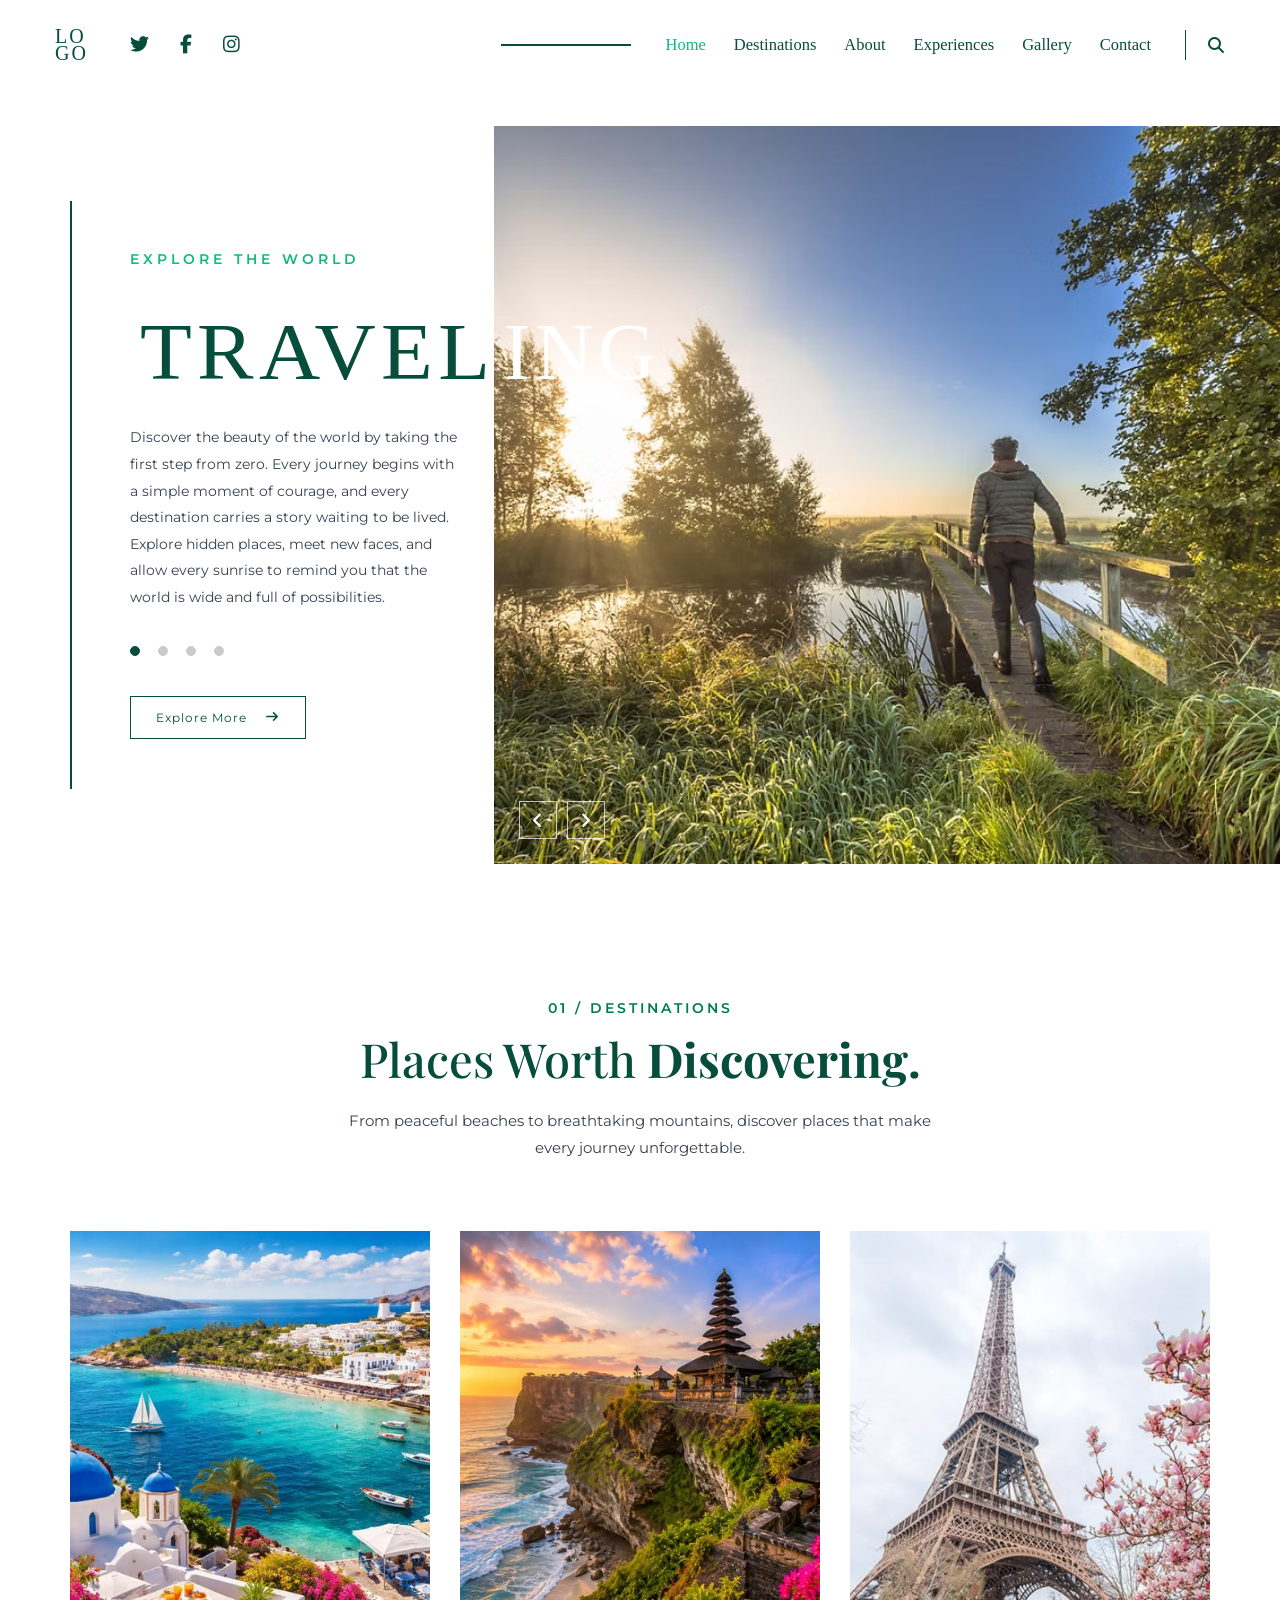
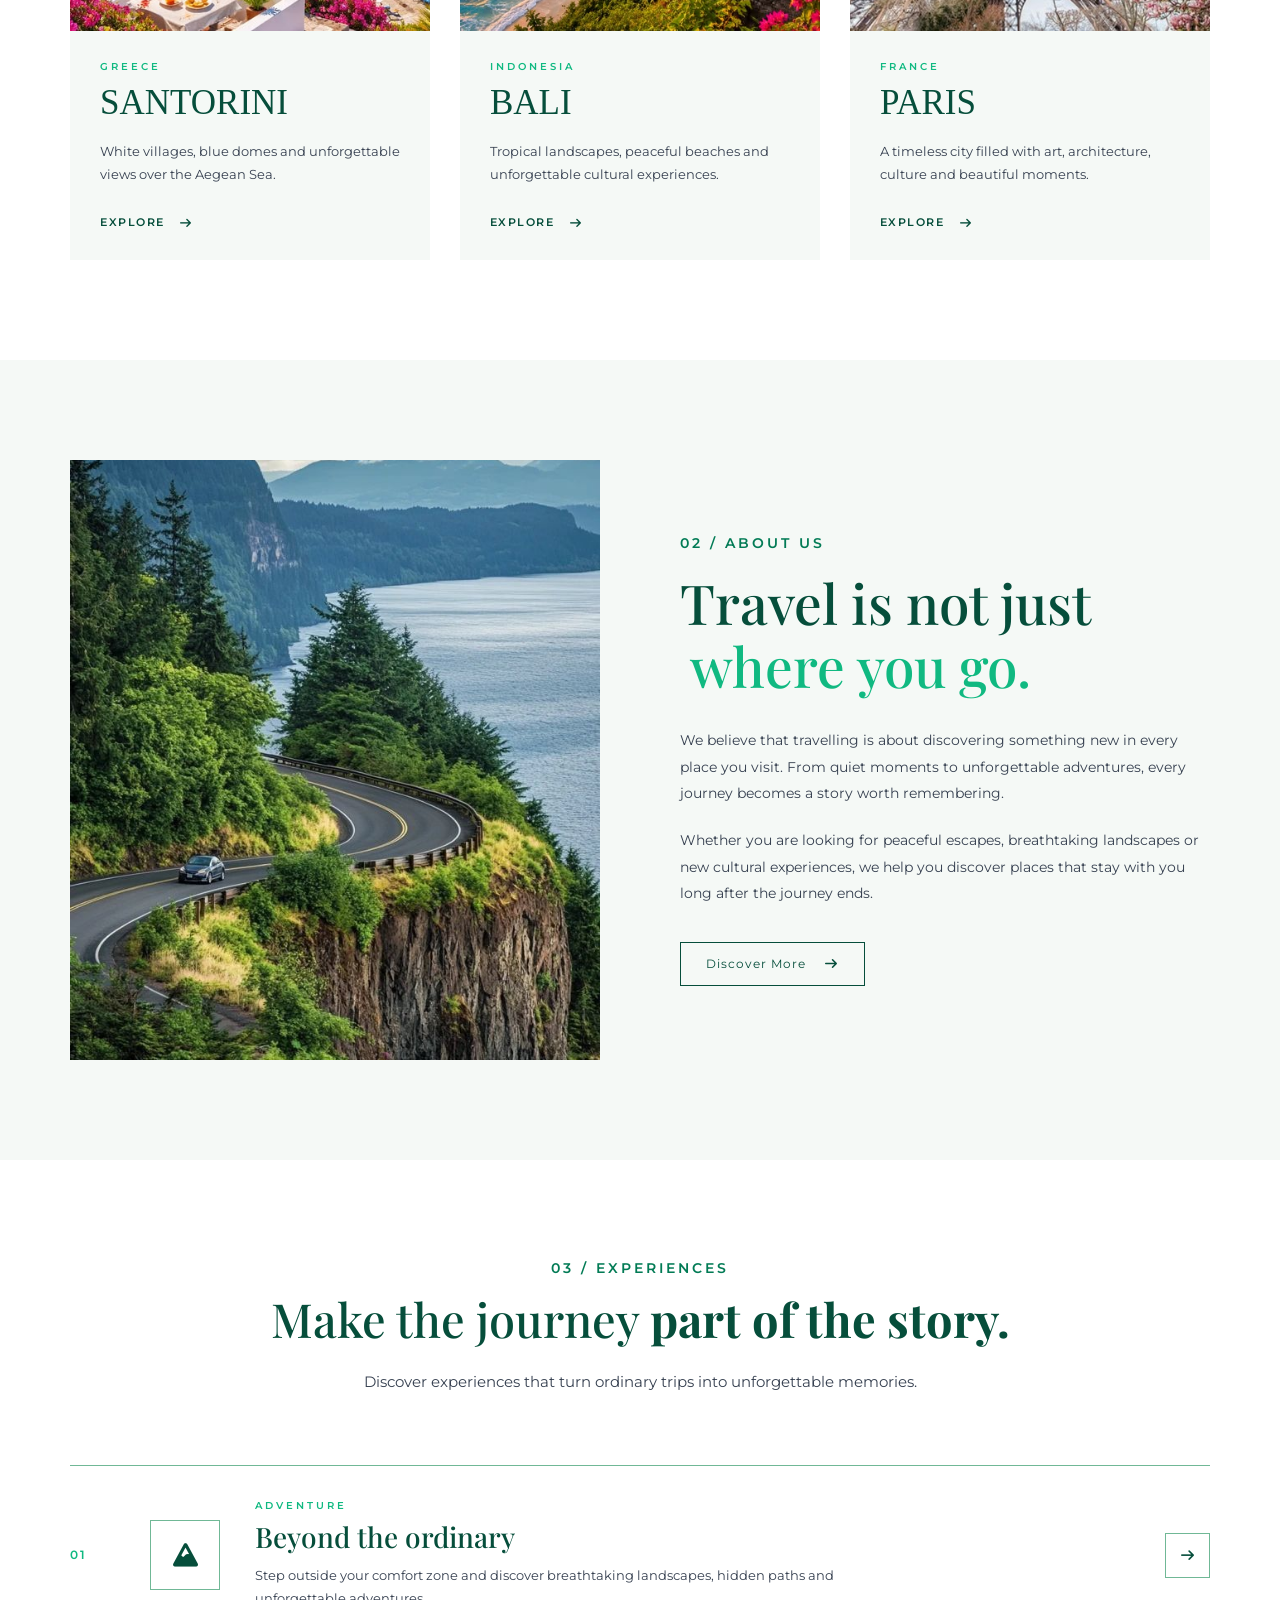
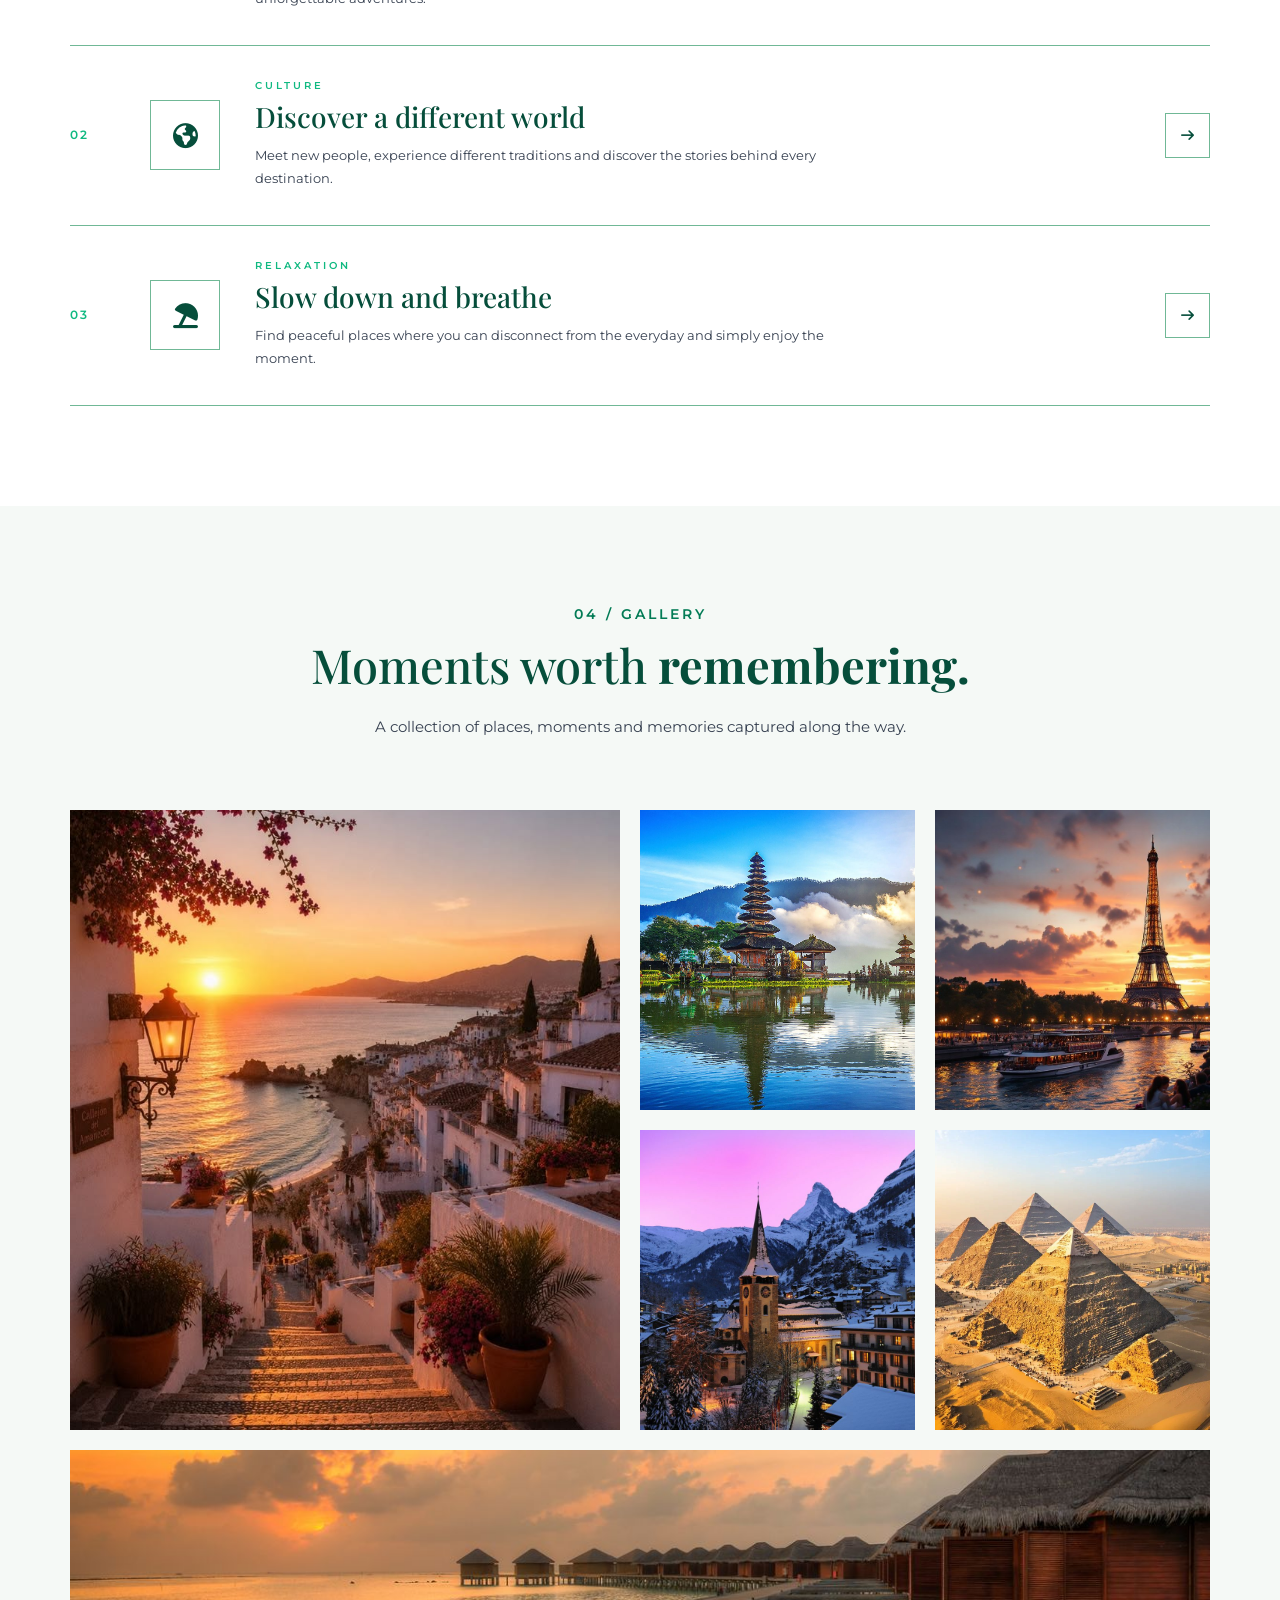
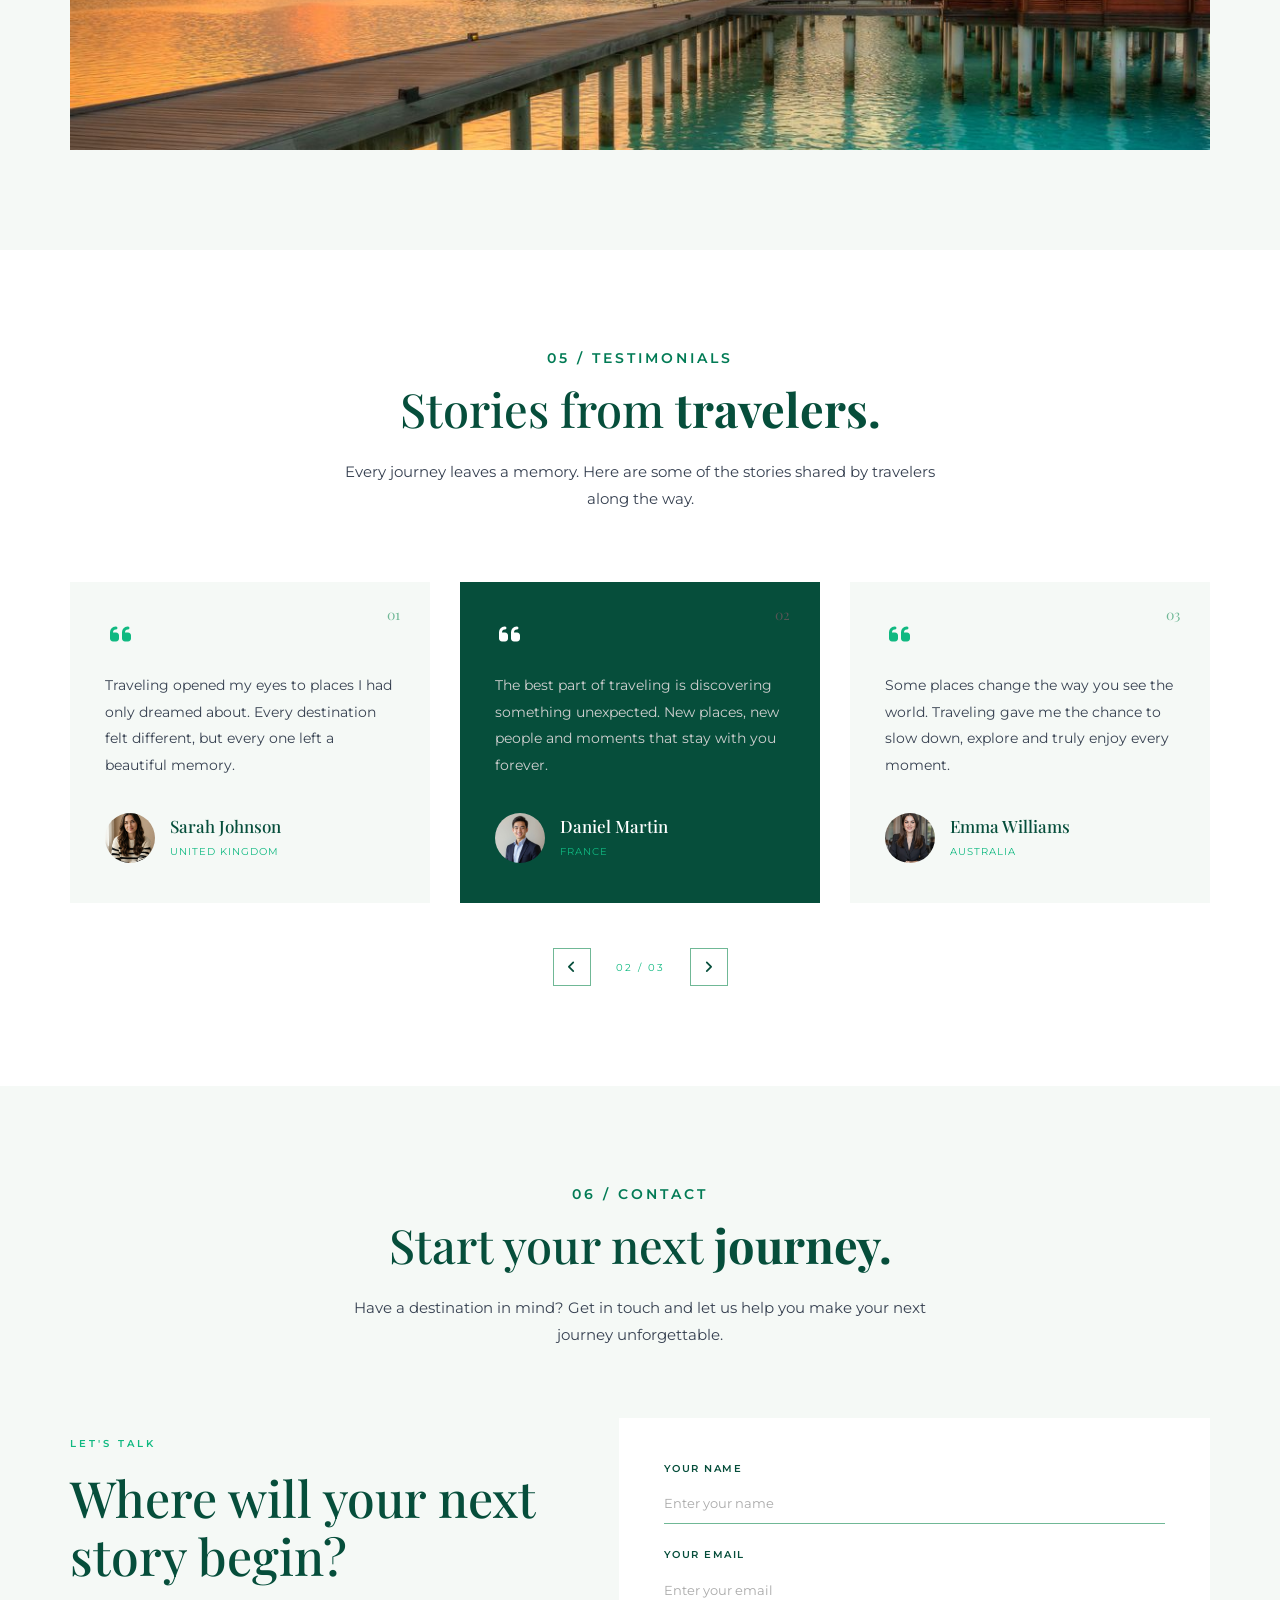
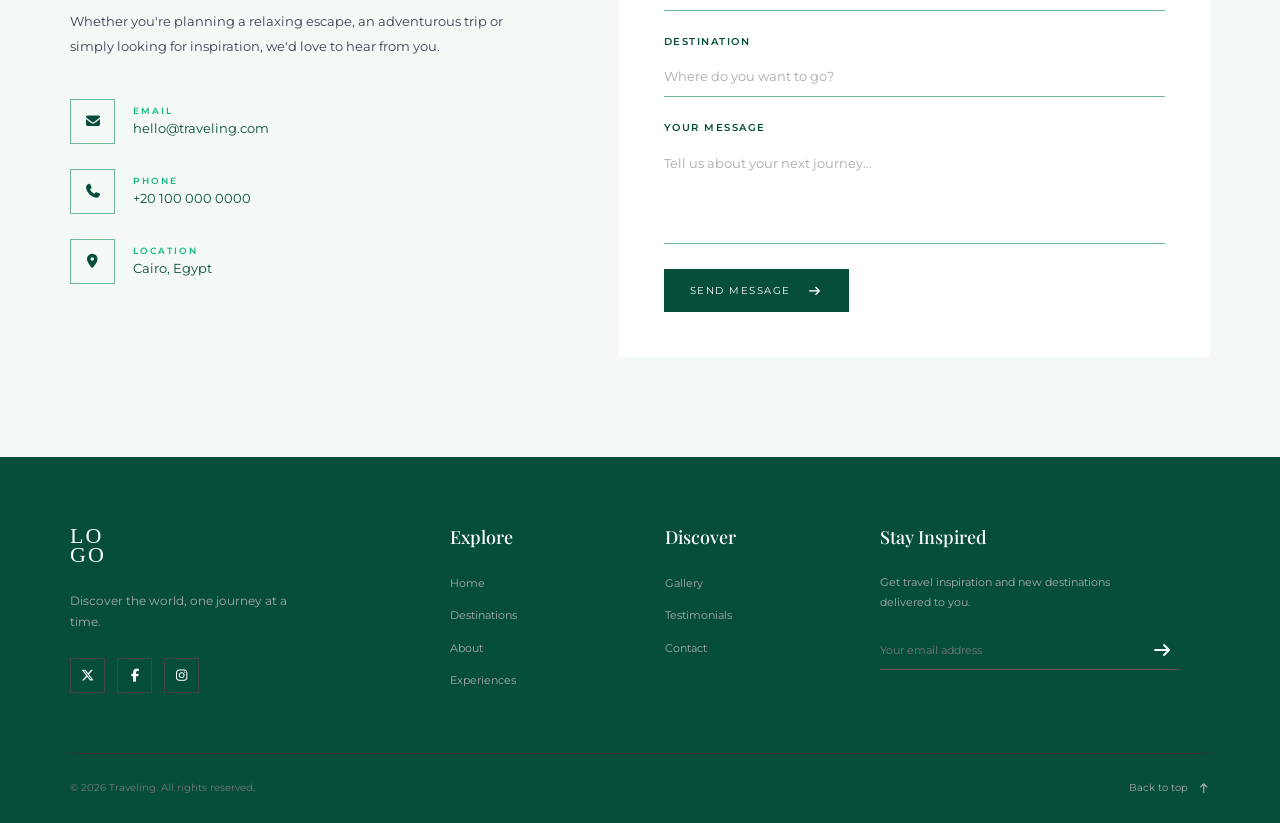
<file: index.html>
<!DOCTYPE html>
<html lang="en">

<head>
    <meta charset="UTF-8">
    <meta name="description" content="Travelling Website - Explore the World">
    <meta name="viewport" content="width=device-width, initial-scale=1">
    <title>Travelling Website</title>
    <link rel="stylesheet" href="Css/normalize.css">
    <link rel="stylesheet" href="Css/all.min.css">
    <link rel="stylesheet" href="Css/style.css">
    <link rel="stylesheet" href="Css/mediaquery.css">
    <link rel="icon" href="images/flight.png">
    <link rel="preconnect" href="https://fonts.googleapis.com">
    <link rel="preconnect" href="https://fonts.gstatic.com" crossorigin>
    <link
        href="https://fonts.googleapis.com/css2?family=Montserrat:wght@400;500;600;700&family=Playfair+Display:wght@500;600;700&display=swap"
        rel="stylesheet">
</head>

<body>
    <!--Nav Bar-->
    <header>
        <div class="container">
            <div class="logo-bar">
                <a href="#" class="logo">LO<span>GO</span></a>
                <div class="social-menu">
                    <i class="fa-solid fa-bars social-toggle"></i>
                    <div class="social-icons">
                        <a href="#" aria-label="Twitter"><i class="fa-brands fa-twitter"></i></a>
                        <a href="#" aria-label="Facebook"><i class="fa-brands fa-facebook-f"></i></a>
                        <a href="#" aria-label="Instagram"><i class="fa-brands fa-instagram"></i></a>
                    </div>
                </div>
            </div>

            <nav>
                <i class="fa-solid fa-bars toggle-menu"></i>
                <ul>
                    <li><a href="#home" class="active">Home</a></li>
                    <li><a href="#destinations">Destinations</a></li>
                    <li><a href="#about">About</a></li>
                    <li><a href="#experiences">Experiences</a></li>
                    <li><a href="#gallery">Gallery</a></li>
                    <li><a href="#contact">Contact</a></li>
                </ul>
                <div class="search">
                    <i class="fas fa-search"></i>
                </div>
            </nav>
        </div>
    </header>

    <!--Landing-->
    <div class="landing" id="home">
        <div class="landing-content">
            <div class="landing-text">
                <span class="landing-subtitle">Explore the world</span>
                <h1>
                    <span class="travel-word">Travel</span><span class="ing-word">ing</span>
                </h1>
                <p>Discover the beauty of the world by taking the first step from zero. Every journey begins with a
                    simple moment of courage, and every destination carries a story waiting to be lived. Explore hidden
                    places, meet new faces, and allow every sunrise to remind you that the world is wide and full of
                    possibilities.</p>

                <ul class="bullets">
                    <li class="active"></li>
                    <li></li>
                    <li></li>
                    <li></li>
                </ul>

                <a href="#destinations" class="main-button">
                    Explore More
                    <i class="fas fa-arrow-right"></i>
                </a>
            </div>

            <div class="landing-image">
                <img src="images/Travel Photo2.avif" alt="Beautiful travel destination">
                <div class="image-arrows">
                    <i class="fas fa-angle-left change-background fa-2x"></i>
                    <i class="fas fa-angle-right change-background fa-2x"></i>
                </div>
            </div>
        </div>
    </div>

    <!--Destination-->
    <div class="destinations" id="destinations">
        <div class="container">
            <div class="main-heading">
                <span>01 / DESTINATIONS</span>
                <h2>Places Worth <strong>Discovering.</strong></h2>
                <p>From peaceful beaches to breathtaking mountains, discover places that make every journey
                    unforgettable.</p>
            </div>

            <div class="destinations-content">
                <div class="destination-card">
                    <div class="destination-image">
                        <img src="images/Santorini.jpg" alt="Santorini Greece">
                    </div>
                    <div class="destination-info">
                        <span>Greece</span>
                        <h3>Santorini</h3>
                        <p>White villages, blue domes and unforgettable views over the Aegean Sea.</p>
                        <a href="https://www.getyourguide.com/en-gb/santorini-l753/" target="_blank"
                            rel="noopener noreferrer">
                            Explore <i class="fas fa-arrow-right"></i>
                        </a>
                    </div>
                </div>

                <div class="destination-card">
                    <div class="destination-image">
                        <img src="images/Bali.jpg" alt="Bali Indonesia">
                    </div>
                    <div class="destination-info">
                        <span>Indonesia</span>
                        <h3>Bali</h3>
                        <p>Tropical landscapes, peaceful beaches and unforgettable cultural experiences.</p>
                        <a href="https://www.getyourguide.com/en-gb/bali-l347/" target="_blank"
                            rel="noopener noreferrer">
                            Explore <i class="fas fa-arrow-right"></i>
                        </a>
                    </div>
                </div>

                <div class="destination-card">
                    <div class="destination-image">
                        <img src="images/France.jpg" alt="Paris France">
                    </div>
                    <div class="destination-info">
                        <span>France</span>
                        <h3>Paris</h3>
                        <p>A timeless city filled with art, architecture, culture and beautiful moments.</p>
                        <a href="https://www.getyourguide.com/en-gb/paris-l16/" target="_blank"
                            rel="noopener noreferrer">
                            Explore <i class="fas fa-arrow-right"></i>
                        </a>
                    </div>
                </div>
            </div>
        </div>
    </div>

    <!--About-->
    <div class="about" id="about">
        <div class="container">
            <div class="about-content">
                <div class="about-image">
                    <img src="images/about.jpg" alt="Travel landscape">
                </div>
                <div class="about-text">
                    <span class="about-label">02 / ABOUT US</span>
                    <h2>Travel is not just <strong>where you go.</strong></h2>
                    <p>We believe that travelling is about discovering something new in every place you visit. From
                        quiet moments to unforgettable adventures, every journey becomes a story worth remembering.</p>
                    <p>Whether you are looking for peaceful escapes, breathtaking landscapes or new cultural
                        experiences, we help you discover places that stay with you long after the journey ends.</p>
                    <a href="#experiences" class="about-button">
                        Discover More <i class="fas fa-arrow-right"></i>
                    </a>
                </div>
            </div>
        </div>
    </div>

    <!--Experience-->
    <div class="experiences" id="experiences">
        <div class="container">
            <div class="main-heading">
                <span>03 / EXPERIENCES</span>
                <h2>Make the journey <strong>part of the story.</strong></h2>
                <p>Discover experiences that turn ordinary trips into unforgettable memories.</p>
            </div>
            <div class="experiences-content">
                <div class="experience-item">
                    <span class="experience-number">01</span>
                    <div class="experience-icon">
                        <i class="fas fa-mountain"></i>
                    </div>
                    <div class="experience-info">
                        <span>Adventure</span>
                        <h3>Beyond the ordinary</h3>
                        <p>Step outside your comfort zone and discover breathtaking landscapes, hidden paths and
                            unforgettable adventures.</p>
                    </div>
                    <a href="#" class="experience-arrow" aria-label="Read more about adventure">
                        <i class="fas fa-arrow-right"></i>
                    </a>
                </div>

                <div class="experience-item">
                    <span class="experience-number">02</span>
                    <div class="experience-icon">
                        <i class="fas fa-earth-americas"></i>
                    </div>
                    <div class="experience-info">
                        <span>Culture</span>
                        <h3>Discover a different world</h3>
                        <p>Meet new people, experience different traditions and discover the stories behind every
                            destination.</p>
                    </div>
                    <a href="#" class="experience-arrow" aria-label="Read more about culture">
                        <i class="fas fa-arrow-right"></i>
                    </a>
                </div>

                <div class="experience-item">
                    <span class="experience-number">03</span>
                    <div class="experience-icon">
                        <i class="fas fa-umbrella-beach"></i>
                    </div>
                    <div class="experience-info">
                        <span>Relaxation</span>
                        <h3>Slow down and breathe</h3>
                        <p>Find peaceful places where you can disconnect from the everyday and simply enjoy the moment.
                        </p>
                    </div>
                    <a href="#" class="experience-arrow" aria-label="Read more about relaxation">
                        <i class="fas fa-arrow-right"></i>
                    </a>
                </div>
            </div>
        </div>
    </div>

    <!--Gallery-->
    <div class="gallery" id="gallery">
        <div class="container">
            <div class="main-heading">
                <span>04 / GALLERY</span>
                <h2>Moments worth <strong>remembering.</strong></h2>
                <p>A collection of places, moments and memories captured along the way.</p>
            </div>

            <div class="gallery-content">
                <div class="gallery-item gallery-large">
                    <img src="images/gallery1.jpg" alt="Santorini Greece">
                    <div class="gallery-overlay">
                        <span>Greece</span>
                        <h3>Santorini</h3>
                        <i class="fas fa-arrow-right"></i>
                    </div>
                </div>

                <div class="gallery-item">
                    <img src="images/gallery2.jpg" alt="Bali Indonesia">
                    <div class="gallery-overlay">
                        <span>Indonesia</span>
                        <h3>Bali</h3>
                        <i class="fas fa-arrow-right"></i>
                    </div>
                </div>

                <div class="gallery-item">
                    <img src="images/gallery3.jpg" alt="Paris France">
                    <div class="gallery-overlay">
                        <span>France</span>
                        <h3>Paris</h3>
                        <i class="fas fa-arrow-right"></i>
                    </div>
                </div>

                <div class="gallery-item">
                    <img src="images/gallery4.jpg" alt="Swiss Alps Switzerland">
                    <div class="gallery-overlay">
                        <span>Switzerland</span>
                        <h3>Swiss Alps</h3>
                        <i class="fas fa-arrow-right"></i>
                    </div>
                </div>

                <div class="gallery-item">
                    <img src="images/gallery6.jpg" alt="Pyramids of Giza Egypt">
                    <div class="gallery-overlay">
                        <span>Egypt</span>
                        <h3>Pyramids of Giza</h3>
                        <i class="fas fa-arrow-right"></i>
                    </div>
                </div>

                <div class="gallery-item gallery-wide">
                    <img src="images/gallery5.jpg" alt="Maldives tropical beach">
                    <div class="gallery-overlay">
                        <span>Maldives</span>
                        <h3>Island Escape</h3>
                        <i class="fas fa-arrow-right"></i>
                    </div>
                </div>
            </div>
        </div>
    </div>

    <!--testimonials-->
    <div class="testimonials" id="testimonials">
        <div class="container">
            <div class="main-heading">
                <span>05 / TESTIMONIALS</span>
                <h2>Stories from <strong>travelers.</strong></h2>
                <p>Every journey leaves a memory. Here are some of the stories shared by travelers along the way.</p>
            </div>

            <div class="testimonials-content">
                <div class="testimonial-card">
                    <div class="testimonial-number">01</div>
                    <div class="testimonial-quote">
                        <i class="fas fa-quote-left"></i>
                    </div>
                    <p class="testimonial-text">Traveling opened my eyes to places I had only dreamed about. Every
                        destination felt different, but every one left a beautiful memory.</p>
                    <div class="testimonial-person">
                        <div class="testimonial-image">
                            <img src="images/sara.jpg" alt="Sarah Johnson">
                        </div>
                        <div class="testimonial-info">
                            <h3>Sarah Johnson</h3>
                            <span>United Kingdom</span>
                        </div>
                    </div>
                </div>

                <div class="testimonial-card active">
                    <div class="testimonial-number">02</div>
                    <div class="testimonial-quote">
                        <i class="fas fa-quote-left"></i>
                    </div>
                    <p class="testimonial-text">The best part of traveling is discovering something unexpected. New
                        places, new people and moments that stay with you forever.</p>
                    <div class="testimonial-person">
                        <div class="testimonial-image">
                            <img src="images/daniel.jpg" alt="Daniel Martin">
                        </div>
                        <div class="testimonial-info">
                            <h3>Daniel Martin</h3>
                            <span>France</span>
                        </div>
                    </div>
                </div>

                <div class="testimonial-card">
                    <div class="testimonial-number">03</div>
                    <div class="testimonial-quote">
                        <i class="fas fa-quote-left"></i>
                    </div>
                    <p class="testimonial-text">Some places change the way you see the world. Traveling gave me the
                        chance to slow down, explore and truly enjoy every moment.</p>
                    <div class="testimonial-person">
                        <div class="testimonial-image">
                            <img src="images/emma.jpg" alt="Emma Williams">
                        </div>
                        <div class="testimonial-info">
                            <h3>Emma Williams</h3>
                            <span>Australia</span>
                        </div>
                    </div>
                </div>
            </div>

            <div class="testimonial-arrows">
                <i class="fas fa-angle-left"></i>
                <span>02 / 03</span>
                <i class="fas fa-angle-right"></i>
            </div>
        </div>
    </div>

    <!--Contact-->
    <div class="contact" id="contact">
        <div class="container">
            <div class="main-heading">
                <span>06 / CONTACT</span>
                <h2>Start your next <strong>journey.</strong></h2>
                <p>Have a destination in mind? Get in touch and let us help you make your next journey unforgettable.
                </p>
            </div>

            <div class="contact-content">
                <div class="contact-info">
                    <span class="contact-label">LET'S TALK</span>
                    <h3>Where will your <strong>next story</strong> begin?</h3>
                    <p>Whether you're planning a relaxing escape, an adventurous trip or simply looking for inspiration,
                        we'd love to hear from you.</p>

                    <div class="contact-details">
                        <div class="contact-detail">
                            <div class="contact-icon">
                                <i class="fas fa-envelope"></i>
                            </div>
                            <div>
                                <span>Email</span>
                                <a href="mailto:hello@traveling.com">hello@traveling.com</a>
                            </div>
                        </div>

                        <div class="contact-detail">
                            <div class="contact-icon">
                                <i class="fas fa-phone"></i>
                            </div>
                            <div>
                                <span>Phone</span>
                                <a href="tel:+201000000000">+20 100 000 0000</a>
                            </div>
                        </div>

                        <div class="contact-detail">
                            <div class="contact-icon">
                                <i class="fas fa-location-dot"></i>
                            </div>
                            <div>
                                <span>Location</span>
                                <p>Cairo, Egypt</p>
                            </div>
                        </div>
                    </div>
                </div>

                <div class="contact-form">
                    <form>
                        <div class="form-group">
                            <label for="name">Your Name</label>
                            <input type="text" id="name" name="name" placeholder="Enter your name" required>
                        </div>

                        <div class="form-group">
                            <label for="email">Your Email</label>
                            <input type="email" id="email" name="email" placeholder="Enter your email" required>
                        </div>

                        <div class="form-group">
                            <label for="destination">Destination</label>
                            <input type="text" id="destination" name="destination"
                                placeholder="Where do you want to go?">
                        </div>

                        <div class="form-group">
                            <label for="message">Your Message</label>
                            <textarea id="message" name="message" rows="5"
                                placeholder="Tell us about your next journey..." required></textarea>
                        </div>

                        <button type="submit" class="contact-button">
                            Send Message <i class="fas fa-arrow-right"></i>
                        </button>
                    </form>
                </div>
            </div>
        </div>
    </div>

    <!--Footer-->
    <footer class="footer">
        <div class="container">
            <div class="footer-content">
                <div class="footer-brand">
                    <a href="#home" class="footer-logo">LO<span>GO</span></a>
                    <p>Discover the world, one journey at a time.</p>
                    <div class="footer-social">
                        <a href="#" aria-label="Twitter"><i class="fa-brands fa-x-twitter"></i></a>
                        <a href="#" aria-label="Facebook"><i class="fa-brands fa-facebook-f"></i></a>
                        <a href="#" aria-label="Instagram"><i class="fa-brands fa-instagram"></i></a>
                    </div>
                </div>

                <div class="footer-links">
                    <h3>Explore</h3>
                    <ul>
                        <li><a href="#home">Home</a></li>
                        <li><a href="#destinations">Destinations</a></li>
                        <li><a href="#about">About</a></li>
                        <li><a href="#experiences">Experiences</a></li>
                    </ul>
                </div>

                <div class="footer-links">
                    <h3>Discover</h3>
                    <ul>
                        <li><a href="#gallery">Gallery</a></li>
                        <li><a href="#testimonials">Testimonials</a></li>
                        <li><a href="#contact">Contact</a></li>
                    </ul>
                </div>

                <div class="footer-newsletter">
                    <h3>Stay Inspired</h3>
                    <p>Get travel inspiration and new destinations delivered to you.</p>
                    <form>
                        <div class="newsletter-input">
                            <input type="email" placeholder="Your email address" required>
                            <button type="submit" aria-label="Subscribe">
                                <i class="fas fa-arrow-right"></i>
                            </button>
                        </div>
                    </form>
                </div>
            </div>

            <div class="footer-bottom">
                <p>&copy; 2026 Traveling. All rights reserved.</p>
                <a href="#home">Back to top <i class="fas fa-arrow-up"></i></a>
            </div>
        </div>
    </footer>

</body>

</html>
</file>
<file: Css/style.css>
* {
  margin: 0;
  padding: 0;
  box-sizing: border-box;
}

:root {
  --main-color: #027b55;
  --second-color: #10B981;
  --dark-color: #064E3B;
  --text-color: #374151;
  --white-color: #ffffff;
  --section-background: #f5f9f6;
  --border-color: #70b896;
  --light-gray: #DCFCE7;
  --main-duration: 0.3s;
  --section-padding: 100px;
}

html {
  scroll-behavior: smooth;
}

body {
  font-family: "Montserrat", sans-serif;
  color: var(--dark-color);
  background-color: var(--white-color);
}

a {
  text-decoration: none;
}

ul {
  list-style: none;
  margin: 0;
  padding: 0;
}

button,
input,
textarea {
  font-family: inherit;
}

.container {
  padding-left: 15px;
  padding-right: 15px;
  margin-left: auto;
  margin-right: auto;
  max-width: 100%;
}

.main-heading {
  text-align: center;
  margin-bottom: 70px;
}

.main-heading>span {
  display: block;
  color: var(--main-color);
  font-size: 14px;
  font-weight: 600;
  letter-spacing: 3px;
  margin-bottom: 15px;
}

.main-heading h2 {
  color: var(--dark-color);
  font-family: "Playfair Display", serif;
  font-size: 47px;
  font-weight: 500;
  line-height: 1.2;
  margin-bottom: 20px;
}

.main-heading p {
  color: var(--text-color);
  max-width: 600px;
  margin-left: auto;
  margin-right: auto;
  font-size: 15px;
  line-height: 1.8;
}

header {
  width: 100%;
  position: absolute;
  top: 0;
  left: 0;
  z-index: 9999;
}

header .container {
  min-height: 90px;
  display: flex;
  justify-content: space-between;
  align-items: center;
}

header .logo-bar {
  display: flex;
  align-items: center;
  gap: 40px;
}

header .logo {
  color: var(--dark-color);
  font-family: "Times New Roman", serif;
  font-size: 20px;
  line-height: 0.85;
  letter-spacing: 2px;
}

header .logo span {
  display: block;
}

header .social-icons {
  display: flex;
  align-items: center;
  gap: 22px;
}

header .social-icons a {
  color: var(--dark-color);
  font-size: 19px;
  transition: var(--main-duration);
}

header .social-icons a:hover {
  color: var(--second-color);
}

header .social-menu .social-toggle {
  display: none;
}

header nav {
  display: flex;
  align-items: center;
}

header nav ul {
  display: flex;
  align-items: center;
}

header nav ul li a {
  display: block;
  color: var(--dark-color);
  font-family: "Times New Roman", serif;
  font-size: 16.5px;
  padding: 35px 14px;
  position: relative;
  transition: var(--main-duration);
}

header nav ul li a:hover,
header nav ul li a.active {
  color: var(--second-color);
}

header nav::before {
  content: "";
  width: 130px;
  height: 1.5px;
  background-color: var(--dark-color);
  margin-right: 20px;
}

header nav .search {
  width: 40px;
  height: 30px;
  margin-left: 20px;
  padding-left: 20px;
  border-left: 1px solid var(--dark-color);
  display: flex;
  justify-content: flex-end;
  align-items: center;
}

header nav .search i {
  color: var(--dark-color);
  font-size: 16px;
  transition: var(--main-duration);
}

header nav .search i:hover {
  color: var(--second-color);
}

header nav .toggle-menu {
  display: none;
}

.landing {
  min-height: 100vh;
  padding-top: 90px;
  overflow: hidden;
  position: relative;
}

.landing .landing-content {
  width: calc(100% - 70px);
  margin-left: 70px;
  min-height: calc(100vh - 90px);
  display: flex;
  align-items: center;
  position: relative;
  z-index: 2;
}

.landing-text {
  width: 35%;
  max-width: 35%;
  margin-left: 0;
  padding-left: 60px;
  padding-right: 30px;
  position: relative;
  z-index: 5;
}

.landing-content .landing-text::before {
  content: "";
  width: 1.5px;
  height: calc(100% + 100px);
  position: absolute;
  left: 0;
  top: -50px;
  background-color: var(--dark-color);
  z-index: 6;
}

.landing-subtitle {
  display: block;
  color: var(--second-color);
  margin-bottom: 20px;
  font-size: 14px;
  text-transform: uppercase;
  font-weight: 600;
  letter-spacing: 4px;
}

.landing-text h1 {
  color: var(--dark-color);
  padding-left: 10px;
  font-size: 100px;
  font-weight: 400;
  line-height: 0.8;
  letter-spacing: 5px;
  font-family: "Times New Roman", serif;
  text-transform: uppercase;
  position: relative;
  margin-bottom: 40px;
  z-index: 5;
  white-space: nowrap;
}

.landing-text h1 .travel-word {
  color: var(--dark-color);
  display: inline-block;
  transform: scaleX(1.06);
  transform-origin: left center;
}

.landing-text h1 .ing-word {
  color: var(--white-color);
  position: absolute;
  left: calc(40px + 100%);
  top: 0;
  z-index: 10;
  pointer-events: none;
}

.landing-text p {
  color: var(--text-color);
  width: 100%;
  margin-bottom: 35px;
  max-width: 470px;
  font-size: 14px;
  line-height: 1.9;
}

.landing .bullets {
  display: flex;
  align-items: center;
  gap: 18px;
  margin-bottom: 40px;
}

.landing .bullets li {
  width: 10px;
  height: 10px;
  background-color: #cacaca;
  border: 1px solid #cacaca;
  border-radius: 50%;
  transition: var(--main-duration);
}

.landing .bullets li.active {
  background-color: var(--dark-color);
  border-color: var(--dark-color);
}

.landing .main-button {
  display: inline-flex;
  align-items: center;
  gap: 18px;
  color: var(--dark-color);
  background-color: transparent;
  border: 1px solid var(--dark-color);
  padding: 14px 25px;
  font-size: 12px;
  letter-spacing: 1px;
  transition: var(--main-duration);
}

.landing .main-button i {
  font-size: 12px;
  transition: var(--main-duration);
}

.landing .main-button:hover {
  background-color: var(--dark-color);
  color: var(--white-color);
  border-color: transparent;
  box-shadow: 0 0 10px rgba(17, 17, 17, 0.5);
}

.landing .main-button:hover i {
  transform: translateX(5px);
}

.landing .landing-image {
  width: 65%;
  height: 82vh;
  position: relative;
  z-index: 1;
  overflow: hidden;
  margin-left: auto;
}

.landing-image img {
  width: 100%;
  height: 100%;
  display: block;
  object-fit: cover;
}

.landing-image .image-arrows {
  position: absolute;
  bottom: 25px;
  left: 25px;
  display: flex;
  align-items: center;
  gap: 10px;
  z-index: 2;
}

.landing-image .image-arrows i {
  width: 38px;
  height: 38px;
  display: flex;
  justify-content: center;
  align-items: center;
  color: var(--white-color);
  border: 1px solid rgba(255, 255, 255, 0.7);
  font-size: 18px;
  cursor: pointer;
  transition: var(--main-duration);
}

.landing-image .image-arrows i:hover {
  background-color: var(--white-color);
  color: var(--dark-color);
}

/* Destinations */
.destinations {
  padding-top: var(--section-padding);
  padding-bottom: var(--section-padding);
  background-color: var(--white-color);
}

.destinations .container {
  width: 1170px;
}

.destinations-content {
  display: flex;
  align-items: stretch;
  gap: 30px;
}

.destination-card {
  width: calc((100% - 60px) / 3);
  background-color: var(--section-background);
  position: relative;
  overflow: hidden;
  transition: var(--main-duration);
}

.destination-card:hover {
  transform: translateY(-8px);
}

.destination-image {
  width: 100%;
  height: 400px;
  overflow: hidden;
}

.destination-image img {
  width: 100%;
  height: 100%;
  display: block;
  object-fit: cover;
  transition: 0.5s;
}

.destination-card:hover .destination-image img {
  transform: scale(1.05);
}

.destination-info {
  padding: 30px;
}

.destination-info>span {
  display: block;
  color: var(--second-color);
  font-size: 10px;
  font-weight: 600;
  letter-spacing: 3px;
  text-transform: uppercase;
  margin-bottom: 12px;
}

.destination-info h3 {
  color: var(--dark-color);
  font-family: "Times New Roman", serif;
  font-size: 35px;
  font-weight: 400;
  line-height: 1;
  text-transform: uppercase;
  margin-bottom: 20px;
}

.destination-info p {
  color: var(--text-color);
  font-size: 13px;
  line-height: 1.8;
  margin-bottom: 25px;
}

.destination-info a {
  display: inline-flex;
  align-items: center;
  gap: 15px;
  color: var(--dark-color);
  font-size: 11px;
  font-weight: 600;
  letter-spacing: 1.5px;
  text-transform: uppercase;
  transition: var(--main-duration);
}

.destination-info a i {
  font-size: 11px;
  transition: var(--main-duration);
}

.destination-info a:hover {
  color: var(--second-color);
}

.destination-info a:hover i {
  transform: translateX(5px);
}

/* About */
.about {
  padding-top: var(--section-padding);
  padding-bottom: var(--section-padding);
  background-color: var(--section-background);
  overflow: hidden;
}

.about .container {
  width: 1170px;
}

.about-content {
  display: flex;
  align-items: center;
  gap: 80px;
}

.about-image {
  width: 50%;
  height: 600px;
  position: relative;
  overflow: hidden;
}

.about-image img {
  width: 100%;
  height: 100%;
  display: block;
  object-fit: cover;
  transition: 0.5s;
}

.about-image:hover img {
  transform: scale(1.04);
}

.about-text {
  width: 50%;
}

.about-label {
  display: block;
  color: var(--main-color);
  font-size: 14px;
  font-weight: 600;
  letter-spacing: 3px;
  margin-bottom: 20px;
}

.about-text h2 {
  color: var(--dark-color);
  font-family: "Playfair Display", serif;
  font-size: 55px;
  font-weight: 500;
  line-height: 1.15;
  margin-bottom: 30px;
}

.about-text h2 strong {
  font-weight: 500;
  padding-left: 10px;
  color: var(--second-color);
}

.about-text p {
  color: var(--text-color);
  font-size: 14px;
  line-height: 1.9;
  margin-bottom: 20px;
  max-width: 520px;
}

.about-button {
  display: inline-flex;
  align-items: center;
  gap: 18px;
  margin-top: 15px;
  padding: 14px 25px;
  border: 1px solid var(--dark-color);
  color: var(--dark-color);
  font-size: 12px;
  letter-spacing: 1px;
  transition: var(--main-duration);
}

.about-button i {
  font-size: 12px;
  transition: var(--main-duration);
}

.about-button:hover {
  background-color: var(--dark-color);
  color: var(--white-color);
}

.about-button:hover i {
  transform: translateX(5px);
}

/* Experiences */
.experiences {
  padding-top: var(--section-padding);
  padding-bottom: var(--section-padding);
  background-color: var(--white-color);
}

.experiences .container {
  width: 1170px;
}

.experiences-content {
  border-top: 1px solid var(--border-color);
}

.experience-item {
  min-height: 180px;
  display: flex;
  align-items: center;
  gap: 35px;
  padding: 30px 0;
  border-bottom: 1px solid var(--border-color);
  position: relative;
  transition: var(--main-duration);
}

.experience-number {
  width: 45px;
  color: var(--second-color);
  font-size: 12px;
  font-weight: 600;
  letter-spacing: 2px;
}

.experience-icon {
  width: 70px;
  height: 70px;
  flex-shrink: 0;
  display: flex;
  justify-content: center;
  align-items: center;
  border: 1px solid var(--border-color);
  color: var(--dark-color);
  font-size: 25px;
  transition: var(--main-duration);
}

.experience-info {
  flex: 1;
}

.experience-info>span {
  display: block;
  color: var(--second-color);
  font-size: 10px;
  font-weight: 600;
  letter-spacing: 3px;
  text-transform: uppercase;
  margin-bottom: 10px;
}

.experience-info h3 {
  color: var(--dark-color);
  font-family: "Playfair Display", serif;
  font-size: 28px;
  font-weight: 500;
  margin-bottom: 10px;
}

.experience-info p {
  color: var(--text-color);
  max-width: 600px;
  font-size: 13px;
  line-height: 1.8;
}

.experience-arrow {
  width: 45px;
  height: 45px;
  flex-shrink: 0;
  display: flex;
  justify-content: center;
  align-items: center;
  border: 1px solid var(--border-color);
  color: var(--dark-color);
  transition: var(--main-duration);
}

.experience-arrow i {
  font-size: 13px;
  transition: var(--main-duration);
}

.experience-item:hover .experience-icon {
  background-color: var(--dark-color);
  color: var(--white-color);
  border-color: var(--dark-color);
}

.experience-item:hover .experience-arrow {
  background-color: var(--dark-color);
  color: var(--white-color);
  border-color: var(--dark-color);
}

.experience-item:hover .experience-arrow i {
  transform: translateX(4px);
}

/* Gallery */
.gallery {
  padding-top: var(--section-padding);
  padding-bottom: var(--section-padding);
  background-color: var(--section-background);
  overflow: hidden;
}

.gallery .container {
  width: 1170px;
}

.gallery-content {
  display: grid;
  grid-template-columns: 2fr 1fr 1fr;
  grid-template-rows: repeat(3, 300px);
  gap: 20px;
}

.gallery-item {
  position: relative;
  overflow: hidden;
  background-color: var(--light-gray);
}

.gallery-item.gallery-large {
  grid-row: span 2;
}

.gallery-item.gallery-wide {
  grid-column: 1 / -1;
}

.gallery-item img {
  width: 100%;
  height: 100%;
  display: block;
  object-fit: cover;
  transition: 0.6s;
}

.gallery-overlay {
  position: absolute;
  left: 0;
  bottom: 0;
  width: 100%;
  padding: 25px;
  background: linear-gradient(transparent, rgba(0, 0, 0, 0.75));
  color: var(--white-color);
  transform: translateY(100%);
  transition: var(--main-duration);
}

.gallery-item:hover .gallery-overlay {
  transform: translateY(0);
}

.gallery-item:hover img {
  transform: scale(1.06);
}

.gallery-overlay span {
  display: block;
  font-size: 9px;
  font-weight: 600;
  letter-spacing: 3px;
  text-transform: uppercase;
  margin-bottom: 8px;
}

.gallery-overlay h3 {
  font-family: "Playfair Display", serif;
  font-size: 25px;
  font-weight: 500;
  margin-bottom: 10px;
}

.gallery-overlay i {
  font-size: 12px;
  transition: var(--main-duration);
}

.gallery-item:hover .gallery-overlay i {
  transform: translateX(5px);
}

/* Testimonials */
.testimonials {
  padding-top: var(--section-padding);
  padding-bottom: var(--section-padding);
  background-color: var(--white-color);
  overflow: hidden;
}

.testimonials .container {
  width: 1170px;
}

.testimonials-content {
  display: flex;
  gap: 30px;
  align-items: stretch;
}

.testimonial-card {
  width: calc((100% - 60px) / 3);
  padding: 40px 35px;
  background-color: var(--section-background);
  position: relative;
  transition: var(--main-duration);
}

.testimonial-card.active {
  background-color: var(--dark-color);
  color: var(--white-color);
}

.testimonial-card:hover {
  transform: translateY(-8px);
}

.testimonial-number {
  position: absolute;
  top: 25px;
  right: 30px;
  color: var(--border-color);
  font-family: "Playfair Display", serif;
  font-size: 14px;
}

.testimonial-card.active .testimonial-number {
  color: #555555;
}

.testimonial-quote {
  margin-bottom: 25px;
}

.testimonial-quote i {
  color: var(--second-color);
  font-size: 24px;
}

.testimonial-card.active .testimonial-quote i {
  color: var(--white-color);
}

.testimonial-text {
  color: var(--text-color);
  font-size: 14px;
  line-height: 1.9;
  margin-bottom: 35px;
}

.testimonial-card.active .testimonial-text {
  color: #d0d0d0;
}

.testimonial-person {
  display: flex;
  align-items: center;
  gap: 15px;
}

.testimonial-image {
  width: 50px;
  height: 50px;
  flex-shrink: 0;
  overflow: hidden;
  border-radius: 50%;
}

.testimonial-image img {
  width: 100%;
  height: 100%;
  display: block;
  object-fit: cover;
}

.testimonial-info h3 {
  color: var(--dark-color);
  font-family: "Playfair Display", serif;
  font-size: 17px;
  font-weight: 500;
  margin-bottom: 5px;
}

.testimonial-card.active .testimonial-info h3 {
  color: var(--white-color);
}

.testimonial-info span {
  color: var(--second-color);
  font-size: 10px;
  letter-spacing: 1px;
  text-transform: uppercase;
}

.testimonial-arrows {
  margin-top: 45px;
  display: flex;
  align-items: center;
  justify-content: center;
  gap: 25px;
}

.testimonial-arrows i {
  width: 38px;
  height: 38px;
  border: 1px solid var(--border-color);
  display: flex;
  justify-content: center;
  align-items: center;
  color: var(--dark-color);
  font-size: 14px;
  cursor: pointer;
  transition: var(--main-duration);
}

.testimonial-arrows i:hover {
  background-color: var(--dark-color);
  color: var(--white-color);
}

.testimonial-arrows span {
  color: var(--second-color);
  font-size: 10px;
  letter-spacing: 2px;
}

/* Contact */
.contact {
  padding-top: var(--section-padding);
  padding-bottom: var(--section-padding);
  background-color: var(--section-background);
  overflow: hidden;
}

.contact .container {
  width: 1170px;
}

.contact-content {
  display: flex;
  align-items: stretch;
  gap: 70px;
}

.contact-info {
  width: 45%;
  padding: 20px 0;
}

.contact-label {
  display: block;
  color: var(--second-color);
  font-size: 10px;
  font-weight: 600;
  letter-spacing: 3px;
  margin-bottom: 20px;
}

.contact-info h3 {
  color: var(--dark-color);
  font-family: "Playfair Display", serif;
  font-size: 50px;
  font-weight: 500;
  line-height: 1.15;
  margin-bottom: 25px;
}

.contact-info h3 strong {
  font-weight: 500;
}

.contact-info>p {
  color: var(--text-color);
  max-width: 480px;
  font-size: 13px;
  line-height: 1.9;
  margin-bottom: 40px;
}

.contact-details {
  display: flex;
  flex-direction: column;
  gap: 25px;
}

.contact-detail {
  display: flex;
  align-items: center;
  gap: 18px;
}

.contact-icon {
  width: 45px;
  height: 45px;
  border: 1px solid var(--border-color);
  display: flex;
  justify-content: center;
  align-items: center;
  flex-shrink: 0;
}

.contact-icon i {
  color: var(--dark-color);
  font-size: 14px;
}

.contact-detail>div:last-child {
  display: flex;
  flex-direction: column;
  gap: 5px;
}

.contact-detail span {
  color: var(--second-color);
  font-size: 9px;
  font-weight: 600;
  letter-spacing: 2px;
  text-transform: uppercase;
}

.contact-detail a,
.contact-detail p {
  color: var(--dark-color);
  font-size: 13px;
  margin: 0;
  transition: var(--main-duration);
}

.contact-detail a:hover {
  color: var(--second-color);
}

.contact-form {
  width: 55%;
  background-color: var(--white-color);
  padding: 45px;
}

.contact-form form {
  display: flex;
  flex-direction: column;
  gap: 25px;
}

.form-group {
  display: flex;
  flex-direction: column;
  gap: 10px;
}

.form-group label {
  color: var(--dark-color);
  font-size: 10px;
  font-weight: 600;
  letter-spacing: 1.5px;
  text-transform: uppercase;
}

.form-group input,
.form-group textarea {
  width: 100%;
  border: none;
  border-bottom: 1px solid var(--border-color);
  outline: none;
  padding: 12px 0;
  color: var(--dark-color);
  background-color: transparent;
  font-size: 13px;
  transition: var(--main-duration);
}

.form-group textarea {
  min-height: 100px;
  resize: none;
}

.form-group input::placeholder,
.form-group textarea::placeholder {
  color: #aaaaaa;
}

.form-group input:focus,
.form-group textarea:focus {
  border-color: var(--dark-color);
}

.contact-button {
  width: fit-content;
  display: inline-flex;
  align-items: center;
  gap: 18px;
  color: var(--white-color);
  background-color: var(--dark-color);
  border: 1px solid var(--dark-color);
  padding: 15px 25px;
  font-family: inherit;
  font-size: 10px;
  letter-spacing: 1.5px;
  text-transform: uppercase;
  cursor: pointer;
  transition: var(--main-duration);
}

.contact-button i {
  font-size: 11px;
  transition: var(--main-duration);
}

.contact-button:hover {
  background-color: var(--second-color);
  border-color: var(--second-color);
}

.contact-button:hover i {
  transform: translateX(5px);
}

/* Footer */
.footer {
  padding-top: 70px;
  background-color: var(--dark-color);
  color: var(--white-color);
}

.footer .container {
  width: 1170px;
}

.footer-content {
  display: flex;
  justify-content: space-between;
  gap: 50px;
  padding-bottom: 60px;
}

.footer-brand {
  width: 30%;
}

.footer-logo {
  display: inline-block;
  color: var(--white-color);
  font-family: "Times New Roman", serif;
  font-size: 22px;
  line-height: 0.85;
  letter-spacing: 2px;
  margin-bottom: 25px;
}

.footer-logo span {
  display: block;
}

.footer-brand>p {
  max-width: 220px;
  color: #aaaaaa;
  font-size: 12px;
  line-height: 1.8;
  margin-bottom: 25px;
}

.footer-social {
  display: flex;
  align-items: center;
  gap: 12px;
}

.footer-social a {
  width: 35px;
  height: 35px;
  border: 1px solid #444444;
  display: flex;
  justify-content: center;
  align-items: center;
  color: var(--white-color);
  font-size: 13px;
  transition: var(--main-duration);
}

.footer-social a:hover {
  background-color: var(--white-color);
  color: var(--dark-color);
}

.footer-links {
  width: 15%;
}

.footer-links h3,
.footer-newsletter h3 {
  color: var(--white-color);
  font-family: "Playfair Display", serif;
  font-size: 18px;
  font-weight: 500;
  margin-bottom: 25px;
}

.footer-links ul {
  display: flex;
  flex-direction: column;
  gap: 14px;
}

.footer-links ul li a {
  color: #aaaaaa;
  font-size: 11px;
  transition: var(--main-duration);
}

.footer-links ul li a:hover {
  color: var(--white-color);
  padding-left: 5px;
}

.footer-newsletter {
  width: 30%;
}

.footer-newsletter>p {
  color: #aaaaaa;
  font-size: 11px;
  line-height: 1.8;
  max-width: 270px;
  margin-bottom: 20px;
}

.newsletter-input {
  width: 100%;
  max-width: 300px;
  display: flex;
  border-bottom: 1px solid #555555;
}

.newsletter-input input {
  width: 100%;
  border: none;
  outline: none;
  background-color: transparent;
  color: var(--white-color);
  padding: 12px 0;
  font-family: inherit;
  font-size: 11px;
}

.newsletter-input input::placeholder {
  color: #777777;
}

.newsletter-input button {
  width: 40px;
  border: none;
  background-color: transparent;
  color: var(--white-color);
  cursor: pointer;
  transition: var(--main-duration);
}

.newsletter-input button:hover {
  transform: translateX(5px);
}

.footer-bottom {
  min-height: 70px;
  border-top: 1px solid #333333;
  display: flex;
  justify-content: space-between;
  align-items: center;
}

.footer-bottom p {
  color: #777777;
  font-size: 10px;
}

.footer-bottom>a {
  display: flex;
  align-items: center;
  gap: 10px;
  color: #aaaaaa;
  font-size: 10px;
  transition: var(--main-duration);
}

.footer-bottom>a:hover {
  color: var(--white-color);
}

.footer-bottom>a i {
  font-size: 10px;
}
</file>
<file: Css/mediaquery.css>
/*Container*/
@media (min-width: 768px) {
  .container {
    width: 750px;
  }
}

@media (min-width: 992px) {
  .container {
    width: 970px;
  }
}

@media (min-width: 1200px) {
  .container {
    width: 1170px;
  }
}

@media (max-width: 991px) {
  .container {
    width: calc(100% - 30px);
  }
}

/*Main-heading*/
@media (min-width: 992px) and (max-width: 1199px) {
  .main-heading {
    margin-bottom: 60px;
  }

  .main-heading>span {
    font-size: 13px;
  }

  .main-heading h2 {
    font-size: 42px;
  }

  .main-heading p {
    font-size: 13px;
  }
}

@media (min-width: 768px) and (max-width: 991px) {
  .main-heading {
    margin-bottom: 50px;
  }

  .main-heading>span {
    font-size: 11px;
    letter-spacing: 3px;
  }

  .main-heading h2 {
    font-size: 38px;
  }

  .main-heading p {
    font-size: 13px;
  }
}

@media (max-width: 767px) {
  .main-heading {
    margin-bottom: 40px;
  }

  .main-heading>span {
    font-size: 10px;
    letter-spacing: 3px;
    margin-bottom: 12px;
  }

  .main-heading h2 {
    font-size: 34px;
    margin-bottom: 20px;
  }

  .main-heading p {
    font-size: 12px;
    line-height: 1.8;
  }
}



/*Landing*/
@media (min-width: 1200px) {
  header .container {
    width: calc(100% - 80px);
    max-width: 1700px;
  }
}

@media (min-width: 992px) and (max-width: 1199px) {
  header .container {
    width: calc(100% - 50px);
  }

  header .logo-bar {
    gap: 25px;
  }

  header .social-icons {
    gap: 18px;
  }

  header nav::before {
    width: 80px;
  }

  header nav ul li a {
    padding-left: 10px;
    padding-right: 10px;
  }
}

@media (max-width: 991px) {
  header .container {
    min-height: 75px;
  }

  header .logo-bar {
    display: flex;
    align-items: center;
    gap: 20px;
  }

  header .social-menu {
    display: block;
    position: relative;
  }

  header .social-menu .social-toggle {
    display: block;
    color: var(--dark-color);
    font-size: 21px;
    cursor: pointer;
  }

  header .social-menu .social-icons {
    display: none;
    position: absolute;
    top: 35px;
    left: 0;
    width: 120px;
    padding: 15px 0;
    background-color: var(--white-color);
    border: 1px solid var(--border-color);
    box-shadow: 0 5px 20px rgba(0, 0, 0, 0.1);
    flex-direction: row;
   justify-content: center;
    gap: 18px;
    z-index: 9999;
  }

  header .social-menu .social-toggle:hover+.social-icons {
    display: flex;
  }

  header .social-menu .social-icons a {
    color: var(--dark-color);
    font-size: 17px;
  }

  header .social-menu .social-icons a:hover {
    color: var(--second-color);
  }

  header nav {
    display: flex;
    align-items: center;
  }

  header nav::before,
  header nav ul,
  header nav .search {
    display: none;
  }

  header nav .toggle-menu {
    display: block;
    color: var(--dark-color);
    font-size: 22px;
    cursor: pointer;
  }

  header nav .toggle-menu:hover+ul {
    display: flex;
    flex-direction: column;
    position: absolute;
    right: 0;
    top: 65px;
    width: 210px;
    background-color: var(--white-color);
    border: 1px solid var(--border-color);
    box-shadow: 0 5px 20px rgba(0, 0, 0, 0.1);
    z-index: 9999;
  }

  header nav ul li {
    width: 100%;
  }

  header nav ul li a {
    width: 100%;
    padding: 15px 20px;
    font-size: 15px;
  }

  header nav ul li a::after {
    display: none;
  }
}

@media (max-width: 676px) {
  header .container {
    min-height: 70px;
  }

  header .logo {
    font-size: 18px;
  }

  header .logo span {
    font-size: 18px;
  }

  header .social-menu .social-toggle,
  header nav .toggle-menu {
    font-size: 20px;
  }

  header .social-menu .social-icons {
    top: 32px;
  }

  header nav .toggle-menu:hover+ul {
    top: 60px;
    width: 190px;
  }
}

/*Landing*/
@media (max-width: 1400px) {
  .landing-text h1 {
    font-size: 80px;
  }
}

@media (max-width: 1200px) {
  .landing-text {
    padding-left: 40px;
    padding-right: 15px;
  }

  .landing-text h1 {
    font-size: 65px;
    padding-left: 20px;
  }

  .landing-text h1 .ing-word {
    left: calc(20px + 100%);
  }
}

@media (max-width: 991px) {
  .landing {
    min-height: auto;
    padding-top: 110px;
    padding-bottom: 60px;
  }

  .landing .landing-content {
    width: 100%;
    margin-left: 0;
    flex-direction: column;
    align-items: flex-start;
    min-height: auto;
  }

  .landing-text {
    width: 100%;
    max-width: 100%;
    padding-left: 35px;
    padding-right: 20px;
    margin-bottom: 40px;
  }

  .landing-content .landing-text::before {
    left: 15px;
    top: -20px;
    height: calc(100% + 40px);
  }

  .landing-text h1 {
    font-size: 48px;
    padding-left: 0;
    line-height: 1.1;
    letter-spacing: 6px;
    white-space: normal;
    margin-bottom: 25px;
  }

  .landing-text h1 .travel-word {
    transform: none;
  }

  .landing-text h1 .ing-word {
    color: var(--dark-color);
    position: static;
    pointer-events: auto;
  }

  .landing-text p {
    max-width: 100%;
  }

  .landing .landing-image {
    width: calc(100% - 30px);
    margin-left: 30px;
    height: 400px;
  }
}

@media (max-width: 767px) {
  .landing-text h1 {
    font-size: 34px;
    letter-spacing: 4px;
  }

  .landing-text {
    padding-left: 25px;
  }

  .landing-content .landing-text::before {
    left: 10px;
  }

  .landing .landing-image {
    width: calc(100% - 20px);
    margin-left: 20px;
    height: 320px;
  }

  .landing-image .image-arrows {
    bottom: 15px;
    left: 15px;
  }
}

/*Destination*/
@media (min-width: 992px) and (max-width: 1199px) {
  .destinations {
    padding-top: 90px;
    padding-bottom: 90px;
  }

  .destinations-content {
    gap: 20px;
  }

  .destination-card {
    width: calc((100% - 40px) / 3);
  }

  .destination-image {
    height: 330px;
  }

  .destination-info {
    padding: 25px;
  }

  .destination-info h3 {
    font-size: 30px;
  }

  .destination-info p {
    font-size: 12px;
  }
}

@media (min-width: 768px) and (max-width: 991px) {
  .destinations {
    padding-top: 80px;
    padding-bottom: 80px;
  }

  .destinations-content {
    flex-direction: column;
    gap: 30px;
  }

  .destination-card {
    width: 100%;
    display: flex;
    min-height: 300px;
  }

  .destination-image {
    width: 45%;
    height: 300px;
    flex-shrink: 0;
  }

  .destination-info {
    width: 55%;
    padding: 30px;
    display: flex;
    flex-direction: column;
    justify-content: center;
  }

  .destination-info h3 {
    font-size: 32px;
  }

  .destination-info p {
    max-width: 400px;
    font-size: 13px;
  }
}

@media (max-width: 767px) {
  .destinations {
    padding-top: 60px;
    padding-bottom: 60px;
  }

  .destinations-content {
    flex-direction: column;
    gap: 20px;
  }

  .destination-card {
    width: 100%;
  }

  .destination-image {
    height: 250px;
  }

  .destination-info {
    padding: 22px;
  }

  .destination-info>span {
    font-size: 9px;
    letter-spacing: 2px;
  }

  .destination-info h3 {
    font-size: 27px;
  }

  .destination-info p {
    font-size: 11.5px;
    line-height: 1.8;
    margin-bottom: 20px;
  }

  .destination-info a {
    font-size: 10px;
  }
}

/*About*/
@media (min-width: 992px) and (max-width: 1199px) {
  .about {
    padding-top: 90px;
    padding-bottom: 90px;
  }

  .about-content {
    gap: 50px;
  }

  .about-image {
    height: 520px;
  }

  .about-text h2 {
    font-size: 48px;
  }

  .about-text p {
    font-size: 13px;
  }
}

@media (min-width: 768px) and (max-width: 991px) {
  .about {
    padding-top: 80px;
    padding-bottom: 80px;
  }

  .about-content {
    gap: 40px;
  }

  .about-image {
    width: 48%;
    height: 500px;
  }

  .about-text {
    width: 52%;
  }

  .about-text h2 {
    font-size: 42px;
  }

  .about-text p {
    font-size: 13px;
  }
}

@media (max-width: 767px) {
  .about {
    padding-top: 60px;
    padding-bottom: 60px;
  }

  .about-content {
    flex-direction: column;
    align-items: stretch;
    gap: 30px;
  }

  .about-image {
    width: 100%;
    height: 330px;
  }

  .about-label {
    font-size: 10px;
    letter-spacing: 2px;
  }

  .about-text {
    width: 100%;
  }

  .about-text h2 {
    font-size: 34px;
  }

  .about-text p {
    font-size: 11.5px;
  }
}

/*Experience*/
@media (min-width: 992px) and (max-width: 1199px) {
  .experience-item {
    gap: 25px;
  }

  .experience-info h3 {
    font-size: 25px;
  }
}

@media (min-width: 768px) and (max-width: 991px) {
  .experience-item {
    gap: 25px;
  }

  .experience-icon {
    width: 60px;
    height: 60px;
    font-size: 21px;
  }

  .experience-info h3 {
    font-size: 23px;
  }

  .experience-info p {
    font-size: 12px;
  }
}

@media (max-width: 767px) {
  .experiences {
    padding-top: 60px;
    padding-bottom: 60px;
  }

  .experience-item {
    min-height: auto;
    display: grid;
    grid-template-columns: 25px 45px 1fr;
    gap: 12px;
    padding: 20px 0;
  }

  .experience-number {
    width: auto;
    align-self: start;
    padding-top: 5px;
    font-size: 10px;
  }

  .experience-icon {
    width: 45px;
    height: 45px;
    font-size: 16px;
  }

  .experience-info {
    width: auto;
  }

  .experience-info>span {
    font-size: 9px;
    letter-spacing: 2px;
  }

  .experience-info h3 {
    font-size: 19px;
    line-height: 1.2;
  }

  .experience-info p {
    font-size: 11px;
  }

  .experience-arrow {
    grid-column: 3;
    width: 40px;
    height: 40px;
    margin-top: 5px;
  }
}

/*Gallery*/
@media (min-width: 992px) and (max-width: 1199px) {
  .gallery-content {
    grid-template-rows: repeat(3, 270px);
    gap: 15px;
  }
}

@media (min-width: 768px) and (max-width: 991px) {
  .gallery-content {
    grid-template-columns: 2fr 1fr;
    grid-template-rows: repeat(3, 280px);
    gap: 15px;
  }

  .gallery-item.gallery-large {
    grid-row: span 2;
  }

  .gallery-item.gallery-wide {
    grid-column: 1 / -1;
  }
}

@media (max-width: 767px) {
  .gallery {
    padding-top: 60px;
    padding-bottom: 60px;
  }

  .gallery-content {
    display: flex;
    flex-direction: column;
    gap: 15px;
  }

  .gallery-item,
  .gallery-item.gallery-large,
  .gallery-item.gallery-wide {
    width: 100%;
    height: 250px;
  }

  .gallery-overlay {
    transform: translateY(0);
    padding: 18px;
  }

  .gallery-overlay h3 {
    font-size: 22px;
  }
}

/*Testimonials*/
@media (min-width: 992px) and (max-width: 1199px) {
  .testimonials-content {
    gap: 20px;
  }

  .testimonial-card {
    width: calc((100% - 40px) / 3);
    padding: 30px 25px;
  }

  .testimonial-text {
    font-size: 13px;
  }
}

@media (min-width: 768px) and (max-width: 991px) {
  .testimonials-content {
    gap: 20px;
  }

  .testimonial-card {
    width: calc((100% - 40px) / 3);
    padding: 25px 20px;
  }

  .testimonial-number {
    right: 20px;
  }

  .testimonial-text {
    font-size: 12px;
  }
}

@media (max-width: 767px) {
  .testimonials {
    padding-top: 60px;
    padding-bottom: 60px;
  }

  .testimonials-content {
    flex-direction: column;
    gap: 20px;
  }

  .testimonial-card {
    width: 100%;
    padding: 25px 20px;
  }

  .testimonial-text {
    font-size: 12px;
  }

  .testimonial-number {
    right: 20px;
  }
}

/*Conatct*/
@media (min-width: 992px) and (max-width: 1199px) {
  .contact-content {
    gap: 40px;
  }

  .contact-info {
    width: 45%;
  }

  .contact-form {
    width: 55%;
    padding: 35px;
  }

  .contact-info h3 {
    font-size: 42px;
  }
}

@media (min-width: 768px) and (max-width: 991px) {
  .contact-content {
    gap: 30px;
  }

  .contact-info {
    width: 45%;
  }

  .contact-form {
    width: 55%;
    padding: 30px;
  }

  .contact-info h3 {
    font-size: 38px;
  }

  .contact-info>p {
    font-size: 12px;
  }
}

@media (max-width: 767px) {
  .contact {
    padding-top: 60px;
    padding-bottom: 60px;
  }

  .contact-content {
    flex-direction: column;
    gap: 30px;
  }

  .contact-info,
  .contact-form {
    width: 100%;
    padding: 0;
  }

  .contact-info h3 {
    font-size: 34px;
  }

  .contact-info>p {
    font-size: 12px;
  }

  .contact-form {
    padding: 25px 20px;
  }

  .contact-form form {
    gap: 20px;
  }
}

/*Footer*/
@media (min-width: 992px) and (max-width: 1199px) {
  .footer-content {
    gap: 30px;
  }
}

@media (min-width: 768px) and (max-width: 991px) {
  .footer-content {
    flex-wrap: wrap;
    gap: 40px;
  }

  .footer-brand {
    width: 40%;
  }

  .footer-links {
    width: 20%;
  }

  .footer-newsletter {
    width: 40%;
  }
}

@media (max-width: 767px) {
  .footer {
    padding-top: 50px;
  }

  .footer-content {
    flex-direction: column;
    gap: 35px;
    padding-bottom: 40px;
  }

  .footer-brand,
  .footer-links,
  .footer-newsletter {
    width: 100%;
  }

  .footer-links h3,
  .footer-newsletter h3 {
    margin-bottom: 20px;
  }

  .footer-brand>p {
    max-width: 280px;
  }

  .footer-newsletter>p {
    max-width: 300px;
  }

  .newsletter-input {
    max-width: 100%;
  }

  .footer-bottom {
    min-height: 90px;
    flex-direction: column;
    justify-content: center;
    gap: 12px;
    text-align: center;
  }
}
</file>
